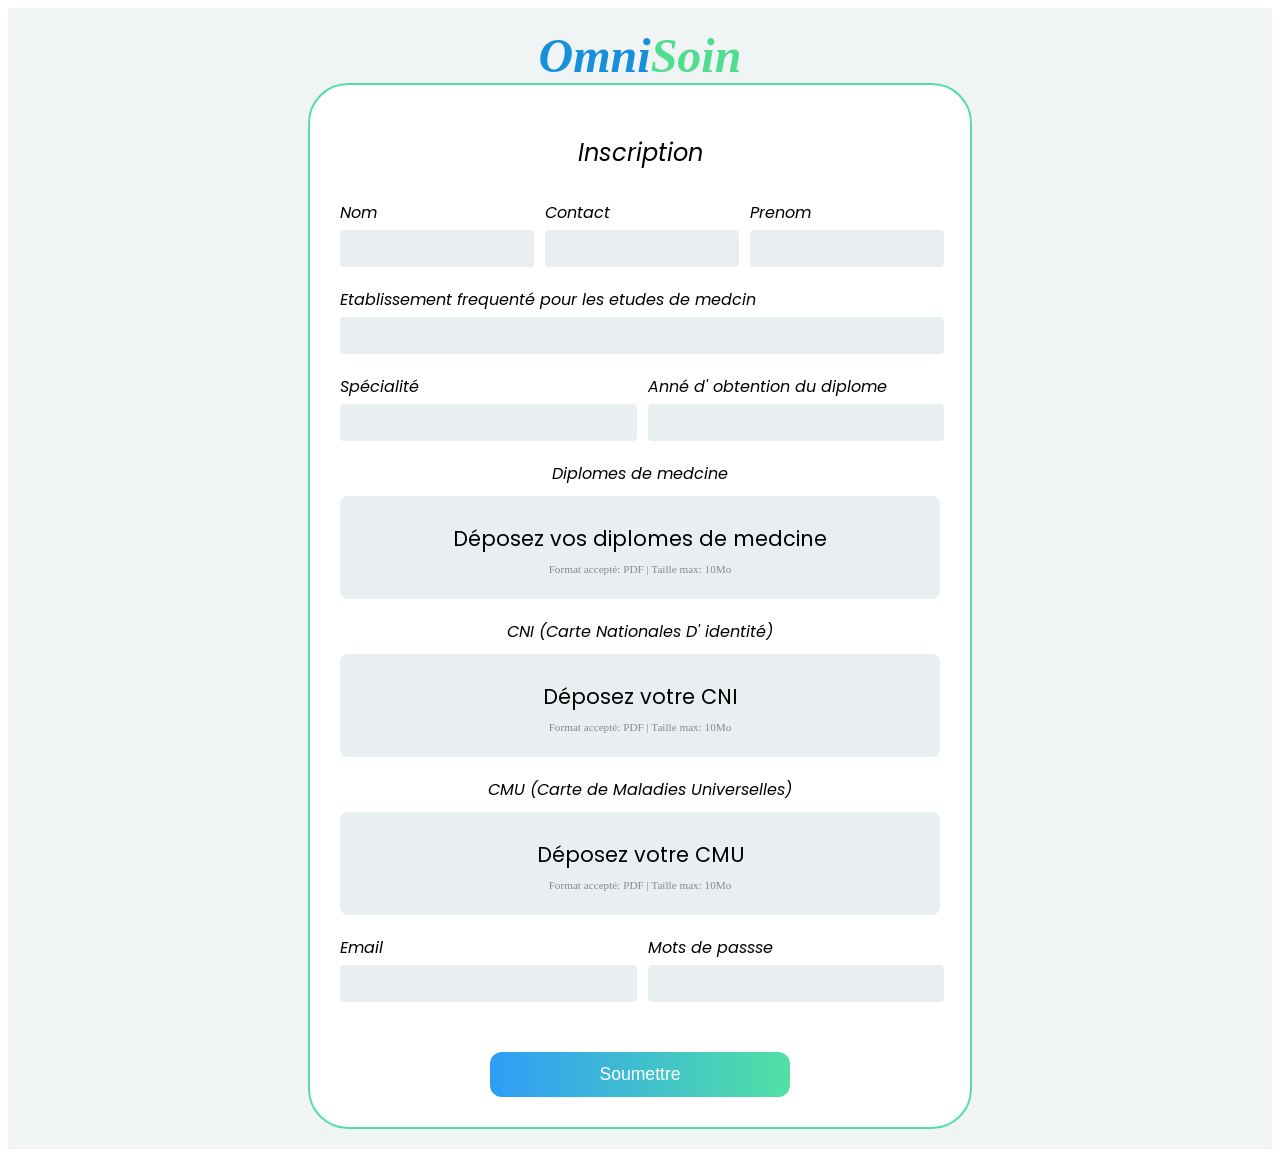
<file: form inscription.html>
<!DOCTYPE html>
<html lang="en">

<head>
    <meta charset="UTF-8">
    <meta name="viewport" content="width=device-width, initial-scale=1.0">
    <title>Omni Soin</title>
    <link rel="stylesheet" href="form inscriptions.css">
    <link href="https://fonts.googleapis.com/css2?family=Google+Sans:ital,opsz,wght@0,17..18,400..700;1,17..18,400..700&family=Poppins:ital,wght@0,100;0,200;0,300;0,400;0,500;0,600;0,700;0,800;0,900;1,100;1,200;1,300;1,400;1,500;1,600;1,700;1,800;1,900&display=swap"
        rel="stylesheet">
</head>

<body>
    <div class="registration-container">
        <!-- LE logo -->
        <a class="logo" href="index.html"><span class="Omni">Omni<span class="Soin">Soin</span>
            </a>
        <div class="registration-card">
            <h2>Inscription</h2>
            <form id="proForm">
                <!-- Ligne 1: Nom / Contact / Prénom -->
                <div class="row-triple">
                    <div class="input-group">
                        <label>Nom</label>
                        <input type="text" name="nom">
                    </div>
                    <div class="input-group">
                        <label>Contact</label>
                        <input type="text" name="contact">
                    </div>
                    <div class="input-group">
                        <label>Prenom</label>
                        <input type="text" name="prenom">
                    </div>
                </div>
                <!-- Etablissement -->
                <div class="input-group full-width">
                    <label>Etablissement frequenté pour les etudes de medcin</label>
                    <input type="text" name="etablissement">
                </div>
                <!-- Spécialité / Année -->
                <div class="row-double">
                    <div class="input-group">
                        <label>Spécialité</label>
                        <input type="text" name="specialite">
                    </div>
                    <div class="input-group">
                        <label>Anné d' obtention du diplome</label>
                        <input type="text" name="annee_diplome">
                    </div>
                </div>
                <!-- Zones d'Upload (Diplômes, CNI, CMU) -->
                <div class="upload-section">
                    <label>Diplomes de medcine</label>
                    <div class="drop-zone">
                        <i class="fa-solid fa-folder-open"></i>
                        <p>Déposez vos diplomes de medcine</p>
                        <span>Format accepté: PDF | Taille max: 10Mo</span>
                        <input type="file" hidden accept=".pdf">
                    </div>
                </div>
                <div class="upload-section">
                    <label>CNI (Carte Nationales D' identité)</label>
                    <div class="drop-zone">
                        <i class="fa-solid fa-folder-open"></i>
                        <p>Déposez votre CNI</p>
                        <span>Format accepté: PDF | Taille max: 10Mo</span>
                        <input type="file" hidden accept=".pdf">
                    </div>
                </div>
                <div class="upload-section">
                    <label>CMU (Carte de Maladies Universelles)</label>
                    <div class="drop-zone">
                        <i class="fa-solid fa-folder-open"></i>
                        <p>Déposez votre CMU</p>
                        <span>Format accepté: PDF | Taille max: 10Mo</span>
                        <input type="file" hidden accept=".pdf">
                    </div>
                </div>
                <!-- Identifiants -->
                <div class="row-double">
                    <div class="input-group">
                        <label>Email</label>
                        <input type="email" name="email">
                    </div>
                    <div class="input-group">
                        <label>Mots de passse</label>
                        <input type="password" name="password">
                    </div>
                </div>
                <button type="submit" class="submit-btn">Soumettre</button>
            </form>
        </div>
    </div>
    <script src="form inscription.js"></script>
</body>

</html>
</file>
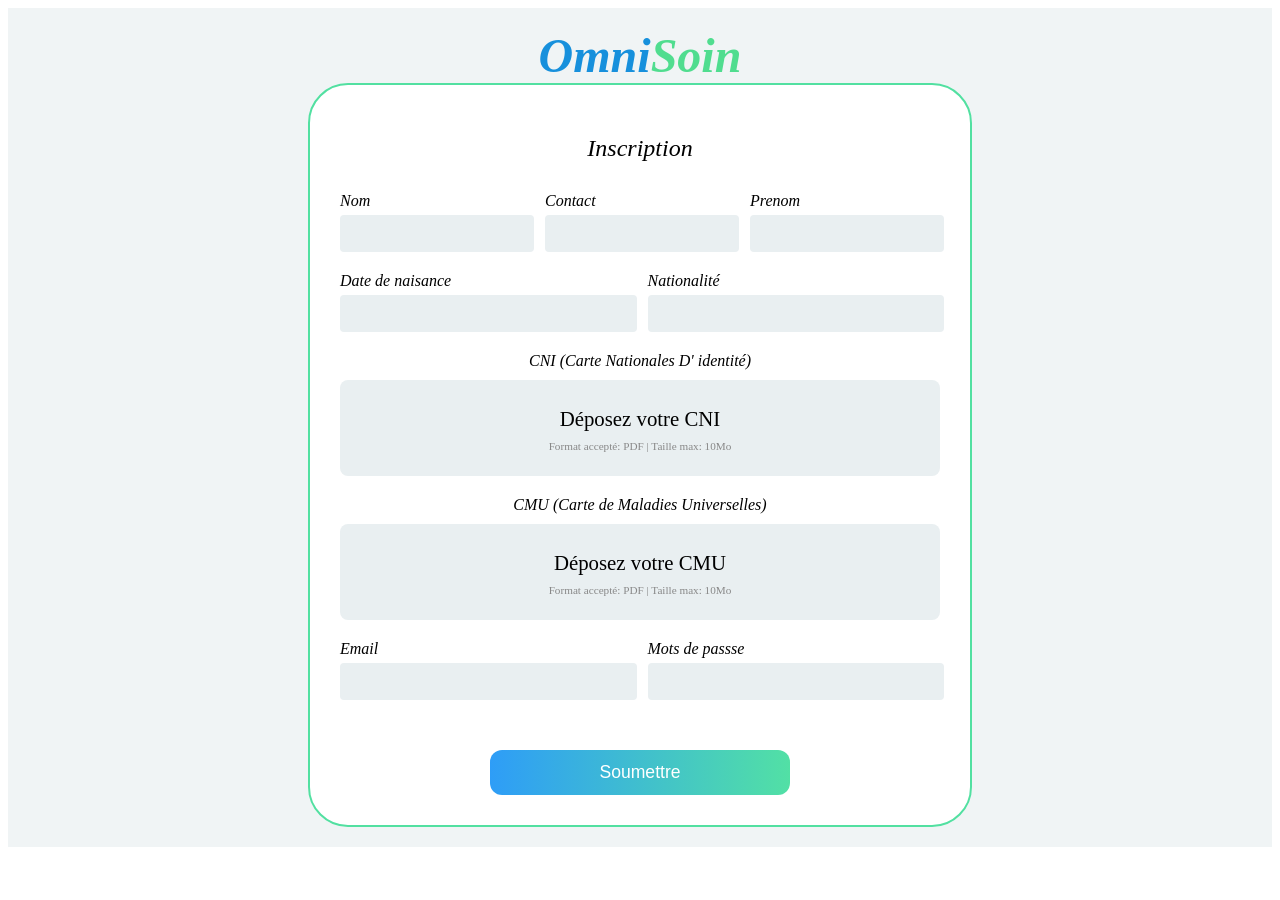
<file: form visiteur .html>
<!DOCTYPE html>
<html lang="en">

<head>
    <meta charset="UTF-8">
    <meta name="viewport" content="width=device-width, initial-scale=1.0">
    <title>Omni Soin</title>
    <link rel="stylesheet" href="form vsiteur.css">
</head>

<body>
    <div class="registration-container">
        <!-- LE logo -->
        <a class="logo" href="index.html"><span class="Omni">Omni<span class="Soin">Soin</span>
            </a>
        <div class="registration-card">
            <h2>Inscription</h2>
            <form id="proForm">
                <!-- Ligne 1: Nom / Contact / Prénom -->
                <div class="row-triple">
                    <div class="input-group">
                        <label>Nom</label>
                        <input type="text" name="nom">
                    </div>
                    <div class="input-group">
                        <label>Contact</label>
                        <input type="text" name="contact">
                    </div>
                    <div class="input-group">
                        <label>Prenom</label>
                        <input type="text" name="prenom">
                    </div>
                </div>
                <!-- Spécialité / Année -->
                <div class="row-double">
                    <div class="input-group">
                        <label>Date de naisance</label>
                        <input type="text" name="specialite">
                    </div>
                    <div class="input-group">
                        <label>Nationalité</label>
                        <input type="text" name="annee_diplome">
                    </div>
                </div>
                <!-- Zones d'Upload (, CNI, CMU) -->

                <div class="upload-section">
                    <label>CNI (Carte Nationales D' identité)</label>
                    <div class="drop-zone">
                        <i class="fa-solid fa-folder-open"></i>
                        <p>Déposez votre CNI</p>
                        <span>Format accepté: PDF | Taille max: 10Mo</span>
                        <input type="file" hidden accept=".pdf">
                    </div>
                </div>
                <div class="upload-section">
                    <label>CMU (Carte de Maladies Universelles)</label>
                    <div class="drop-zone">
                        <i class="fa-solid fa-folder-open"></i>
                        <p>Déposez votre CMU</p>
                        <span>Format accepté: PDF | Taille max: 10Mo</span>
                        <input type="file" hidden accept=".pdf">
                    </div>
                </div>
                <!-- Identifiants -->
                <div class="row-double">
                    <div class="input-group">
                        <label>Email</label>
                        <input type="email" name="email">
                    </div>
                    <div class="input-group">
                        <label>Mots de passse</label>
                        <input type="password" name="password">
                    </div>
                </div>
                <button type="submit" class="submit-btn">Soumettre</button>
            </form>
        </div>
    </div>
    <script src="form visiteur.js"></script>
</body>

</html>
</file>
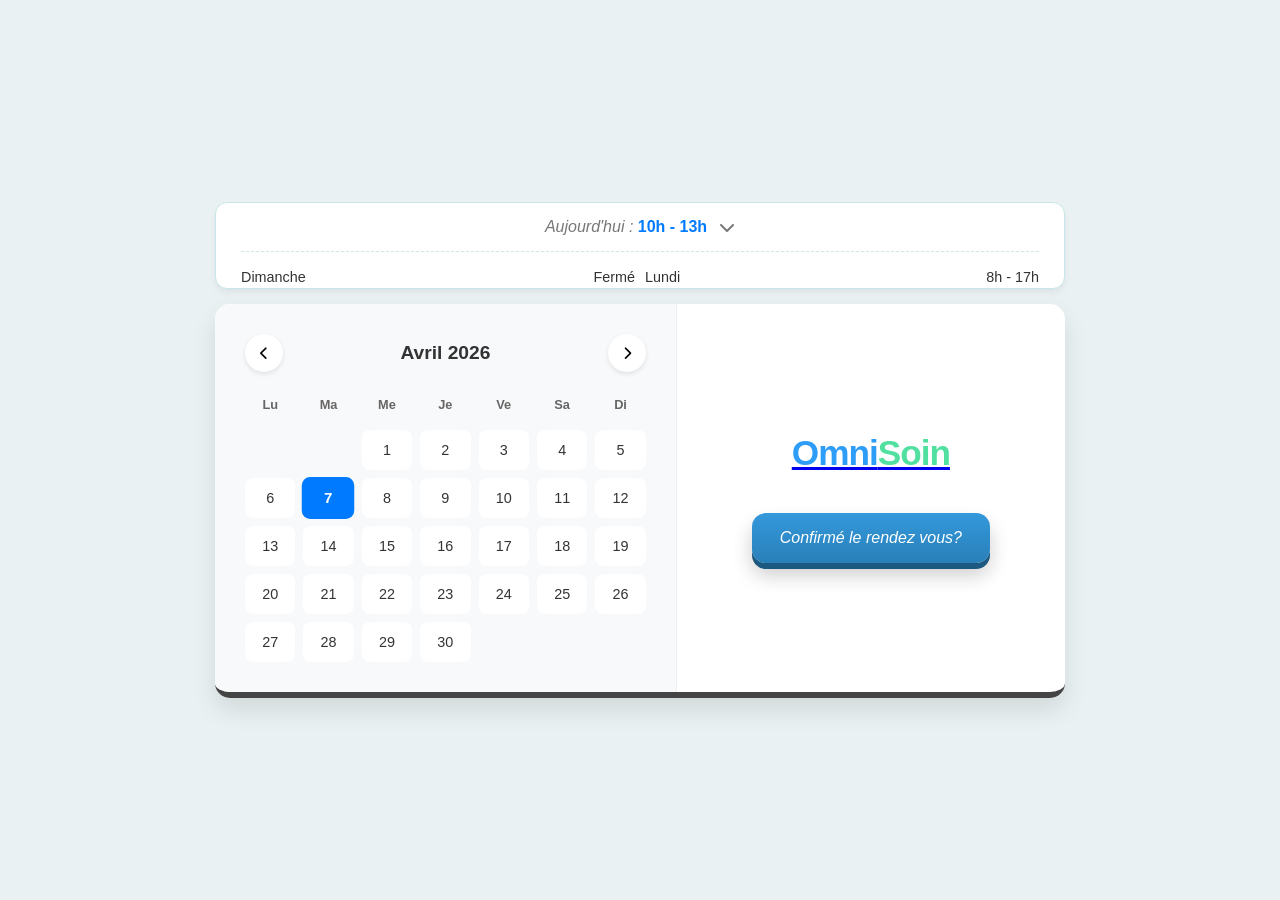
<file: prises_rendezvous.html>
<!DOCTYPE html>
<html lang="fr">

<head>
    <meta charset="UTF-8">
    <meta name="viewport" content="width=device-width, initial-scale=1.0">
    <title>OmniSoin - Prise de RDV Professionnelle</title>
    <!-- FontAwesome pour les icônes -->
    <link rel="stylesheet" href="https://cdnjs.cloudflare.com/ajax/libs/font-awesome/6.4.0/css/all.min.css">
    <link rel="stylesheet" href="./prises_rendezvous.css">

</head>

<body>
    <div class="booking-container">
        <!-- Barre de disponibilité -->
        <div class="availability-dropdown" id="availabilityBox">
            <div class="status-header">
                <span id="todayLabel">Chargement...</span>
                <i class="fa-solid fa-chevron-down"></i>
            </div>
            <div class="weekly-schedule" id="weeklyList">
                <!-- Rempli par JS -->
            </div>
        </div>
        <!-- Carte de réservation -->
        <div class="booking-card">
            <div class="calendar-section">
                <div class="calendar-header">
                    <button class="nav-btn" onclick="moveMonth(-1)"><i class="fa-solid fa-chevron-left"></i></button>
                    <div class="current-month" id="monthDisplay">Avril 2026</div>
                    <button class="nav-btn" onclick="moveMonth(1)"><i class="fa-solid fa-chevron-right"></i></button>
                </div>
                <div class="calendar-grid" id="gridDisplay">
                    <!-- Rempli par JS -->
                </div>
            </div>
            <div class="confirmation-section">
                <a href="./index.html">
                    <h1 class="logo">Omni<span>Soin</span></h1>
                </a>
                <button class="confirm-btn" id="btnConfirm">Confirmé le rendez vous?</button>
            </div>
        </div>
    </div>
    <script src="./prises_rendezvous.js"></script>
</body>

</html>
</file>
<file: form inscriptions.css>
.registration-container {
    padding: 20px;
    display: flex;
    flex-direction: column;
    align-items: center;
    background-color: #f0f4f5;
}

.registration-card {
    background: white;
    width: 100%;
    max-width: 600px;
    padding: 30px;
    border-radius: 40px;
    border: 2px solid #52e0a1;
    /* Bordure verte de l'image */
}

h2 {
    text-align: center;
    font-style: italic;
    font-weight: 400;
    margin-bottom: 30px;
    font-family: "poppins";
}


/* Grilles */

.row-triple {
    display: grid;
    grid-template-columns: 1fr 1fr 1fr;
    gap: 15px;
}

.row-double {
    display: grid;
    grid-template-columns: 1fr 1fr;
    gap: 15px;
}

.input-group {
    margin-bottom: 20px;
}

.input-group label {
    display: block;
    font-size: 1rem;
    font-style: italic;
    margin-bottom: 5px;
    font-family: "poppins";
}

.input-group input {
    width: 100%;
    height: 35px;
    background: #e9eff1;
    border: none;
    border-radius: 4px;
}


/* Style des Drop Zones */

.upload-section {
    margin-bottom: 20px;
    text-align: center;
}

.upload-section label {
    font-style: italic;
    font-size: 1rem;
    margin-bottom: 10px;
    display: block;
    font-family: "poppins";
}

.drop-zone {
    background: #e9eff1;
    border-radius: 8px;
    padding: 20px;
    cursor: pointer;
    border: 2px dashed transparent;
    transition: 0.3s;
}

.drop-zone:hover {
    border-color: #52e0a1;
    background: #dfe8eb;
}

.drop-zone i {
    font-size: 2rem;
    color: #2c3e50;
    margin-bottom: 10px;
}

.drop-zone p {
    margin: 5px 0;
    font-size: 1.3rem;
    font-family: "poppins";
}

.drop-zone span {
    font-size: 0.7rem;
    color: #888;
}

.submit-btn {
    width: 100%;
    max-width: 300px;
    display: block;
    margin: 30px auto 0;
    height: 45px;
    background: linear-gradient(to right, #2e9df7, #52e0a5);
    color: white;
    border: none;
    border-radius: 12px;
    font-size: 1.1rem;
    cursor: pointer;
}


/* design du logo */

.Omni {
    color: #1790DC;
}

.Soin {
    color: #50DD8F;
}

.registration-container a {
    font-style: italic;
    font-weight: bolder;
    font-size: 3rem;
    text-decoration: none;
}
</file>
<file: form vsiteur.css>
.registration-container {
    padding: 20px;
    display: flex;
    flex-direction: column;
    align-items: center;
    background-color: #f0f4f5;
}

.registration-card {
    background: white;
    width: 100%;
    max-width: 600px;
    padding: 30px;
    border-radius: 40px;
    border: 2px solid #52e0a1;
    /* Bordure verte de l'image */
}

h2 {
    text-align: center;
    font-style: italic;
    font-weight: 400;
    margin-bottom: 30px;
    font-family: "poppins";
}


/* Grilles */

.row-triple {
    display: grid;
    grid-template-columns: 1fr 1fr 1fr;
    gap: 15px;
}

.row-double {
    display: grid;
    grid-template-columns: 1fr 1fr;
    gap: 15px;
}

.input-group {
    margin-bottom: 20px;
}

.input-group label {
    display: block;
    font-size: 1rem;
    font-style: italic;
    margin-bottom: 5px;
    font-family: "poppins";
}

.input-group input {
    width: 100%;
    height: 35px;
    background: #e9eff1;
    border: none;
    border-radius: 4px;
}


/* Style des Drop Zones */

.upload-section {
    margin-bottom: 20px;
    text-align: center;
}

.upload-section label {
    font-style: italic;
    font-size: 1rem;
    margin-bottom: 10px;
    display: block;
    font-family: "poppins";
}

.drop-zone {
    background: #e9eff1;
    border-radius: 8px;
    padding: 20px;
    cursor: pointer;
    border: 2px dashed transparent;
    transition: 0.3s;
}

.drop-zone:hover {
    border-color: #52e0a1;
    background: #dfe8eb;
}

.drop-zone i {
    font-size: 2rem;
    color: #2c3e50;
    margin-bottom: 10px;
}

.drop-zone p {
    margin: 5px 0;
    font-size: 1.3rem;
    font-family: "poppins";
}

.drop-zone span {
    font-size: 0.7rem;
    color: #888;
}

.submit-btn {
    width: 100%;
    max-width: 300px;
    display: block;
    margin: 30px auto 0;
    height: 45px;
    background: linear-gradient(to right, #2e9df7, #52e0a5);
    color: white;
    border: none;
    border-radius: 12px;
    font-size: 1.1rem;
    cursor: pointer;
}


/* design du logo */

.Omni {
    color: #1790DC;
}

.Soin {
    color: #50DD8F;
}

.registration-container a {
    font-style: italic;
    font-weight: bolder;
    font-size: 3rem;
    text-decoration: none;
}


/* Responsive mobile */

@media (max-width: 600px) {
    .row-triple,
    .row-double {
        grid-template-columns: 1fr;
        /* On empile tout sur une seule colonne */
    }
}
</file>
<file: prises_rendezvous.css>
:root {
        --primary-blue: #007bff;
        --primary-green: #52e0a1;
        --bg-page: #e9f1f2;
        --text-dark: #333;
        --text-gray: #777;
        --white: #ffffff;
    }
    
    body {
        font-family: 'Poppins', sans-serif;
        background-color: var(--bg-page);
        display: flex;
        justify-content: center;
        align-items: center;
        min-height: 100vh;
        margin: 0;
        color: var(--text-dark);
    }
    
    .booking-container {
        width: 95%;
        max-width: 850px;
        display: flex;
        flex-direction: column;
        gap: 15px;
    }
    /* --- BARRE DE DISPONIBILITÉ DYNAMIQUE --- */
    
    .availability-dropdown {
        background: var(--white);
        padding: 15px 25px;
        border-radius: 12px;
        border: 1px solid #c8e6e9;
        box-shadow: 0 4px 6px rgba(0, 0, 0, 0.05);
        cursor: pointer;
        transition: all 0.3s ease;
        overflow: hidden;
        max-height: 55px;
        /* Fermé par défaut */
    }
    
    .availability-dropdown.open {
        max-height: 400px;
        /* S'ouvre pour montrer la semaine */
    }
    
    .status-header {
        display: flex;
        justify-content: center;
        align-items: center;
        gap: 12px;
        font-style: italic;
        color: var(--text-gray);
    }
    
    .status-header b {
        color: var(--primary-blue);
        font-style: normal;
    }
    
    .weekly-schedule {
        margin-top: 15px;
        padding-top: 15px;
        border-top: 1px dashed #d1e8ea;
        display: grid;
        grid-template-columns: 1fr 1fr;
        gap: 10px;
        font-size: 0.9rem;
    }
    
    .day-row {
        display: flex;
        justify-content: space-between;
        padding: 2px 0;
    }
    /* --- CARTE DE RÉSERVATION --- */
    
    .booking-card {
        background: var(--white);
        display: flex;
        border-radius: 15px;
        overflow: hidden;
        box-shadow: 0 12px 25px rgba(0, 0, 0, 0.1);
        border-bottom: 6px solid #444;
        /* Ombre dure style "bouton" */
    }
    /* Section Gauche : Calendrier */
    
    .calendar-section {
        background-color: #f8f9fa;
        padding: 30px;
        flex: 1.3;
        border-right: 1px solid #eee;
    }
    
    .calendar-header {
        display: flex;
        justify-content: space-between;
        align-items: center;
        margin-bottom: 25px;
    }
    
    .nav-btn {
        background: var(--white);
        border: none;
        width: 38px;
        height: 38px;
        border-radius: 50%;
        cursor: pointer;
        box-shadow: 0 2px 5px rgba(0, 0, 0, 0.1);
        transition: 0.2s;
    }
    
    .nav-btn:hover {
        background: var(--primary-blue);
        color: white;
    }
    
    .current-month {
        font-weight: 700;
        font-size: 1.2rem;
    }
    
    .calendar-grid {
        display: grid;
        grid-template-columns: repeat(7, 1fr);
        gap: 8px;
        text-align: center;
    }
    
    .day-label {
        font-weight: 600;
        color: #666;
        font-size: 0.8rem;
        padding-bottom: 10px;
    }
    
    .calendar-day {
        padding: 12px 0;
        background: var(--white);
        border-radius: 8px;
        cursor: pointer;
        font-size: 0.9rem;
        transition: 0.2s;
    }
    
    .calendar-day:hover:not(.empty) {
        background: #eef2ff;
        color: var(--primary-blue);
    }
    
    .calendar-day.active {
        background-color: var(--primary-blue) !important;
        color: white !important;
        font-weight: bold;
        transform: scale(1.05);
    }
    
    .calendar-day.empty {
        background: transparent;
        cursor: default;
    }
    /* Section Droite : Confirmation */
    
    .confirmation-section {
        flex: 1;
        display: flex;
        flex-direction: column;
        justify-content: center;
        align-items: center;
        padding: 40px;
        text-align: center;
    }
    
    .logo {
        font-size: 2.2rem;
        margin: 0 0 40px 0;
        color: #2e9df7;
        letter-spacing: -1px;
    }
    
    .logo span {
        color: var(--primary-green);
    }
    
    .confirm-btn {
        background: linear-gradient(to bottom, #3498db, #2980b9);
        color: white;
        border: none;
        padding: 16px 28px;
        border-radius: 14px;
        font-size: 1rem;
        font-weight: 500;
        font-style: italic;
        cursor: pointer;
        box-shadow: 0 6px 0 #1c5980, 0 12px 20px rgba(0, 0, 0, 0.2);
        transition: all 0.1s;
    }
    
    .confirm-btn:active {
        transform: translateY(4px);
        box-shadow: 0 2px 0 #1c5980;
    }
    /* --- RESPONSIVE --- */
    
    @media (max-width: 768px) {
        .booking-card {
            flex-direction: column;
        }
        .calendar-section {
            border-right: none;
            border-bottom: 1px solid #eee;
        }
        .weekly-schedule {
            grid-template-columns: 1fr;
        }
    }
</file>
